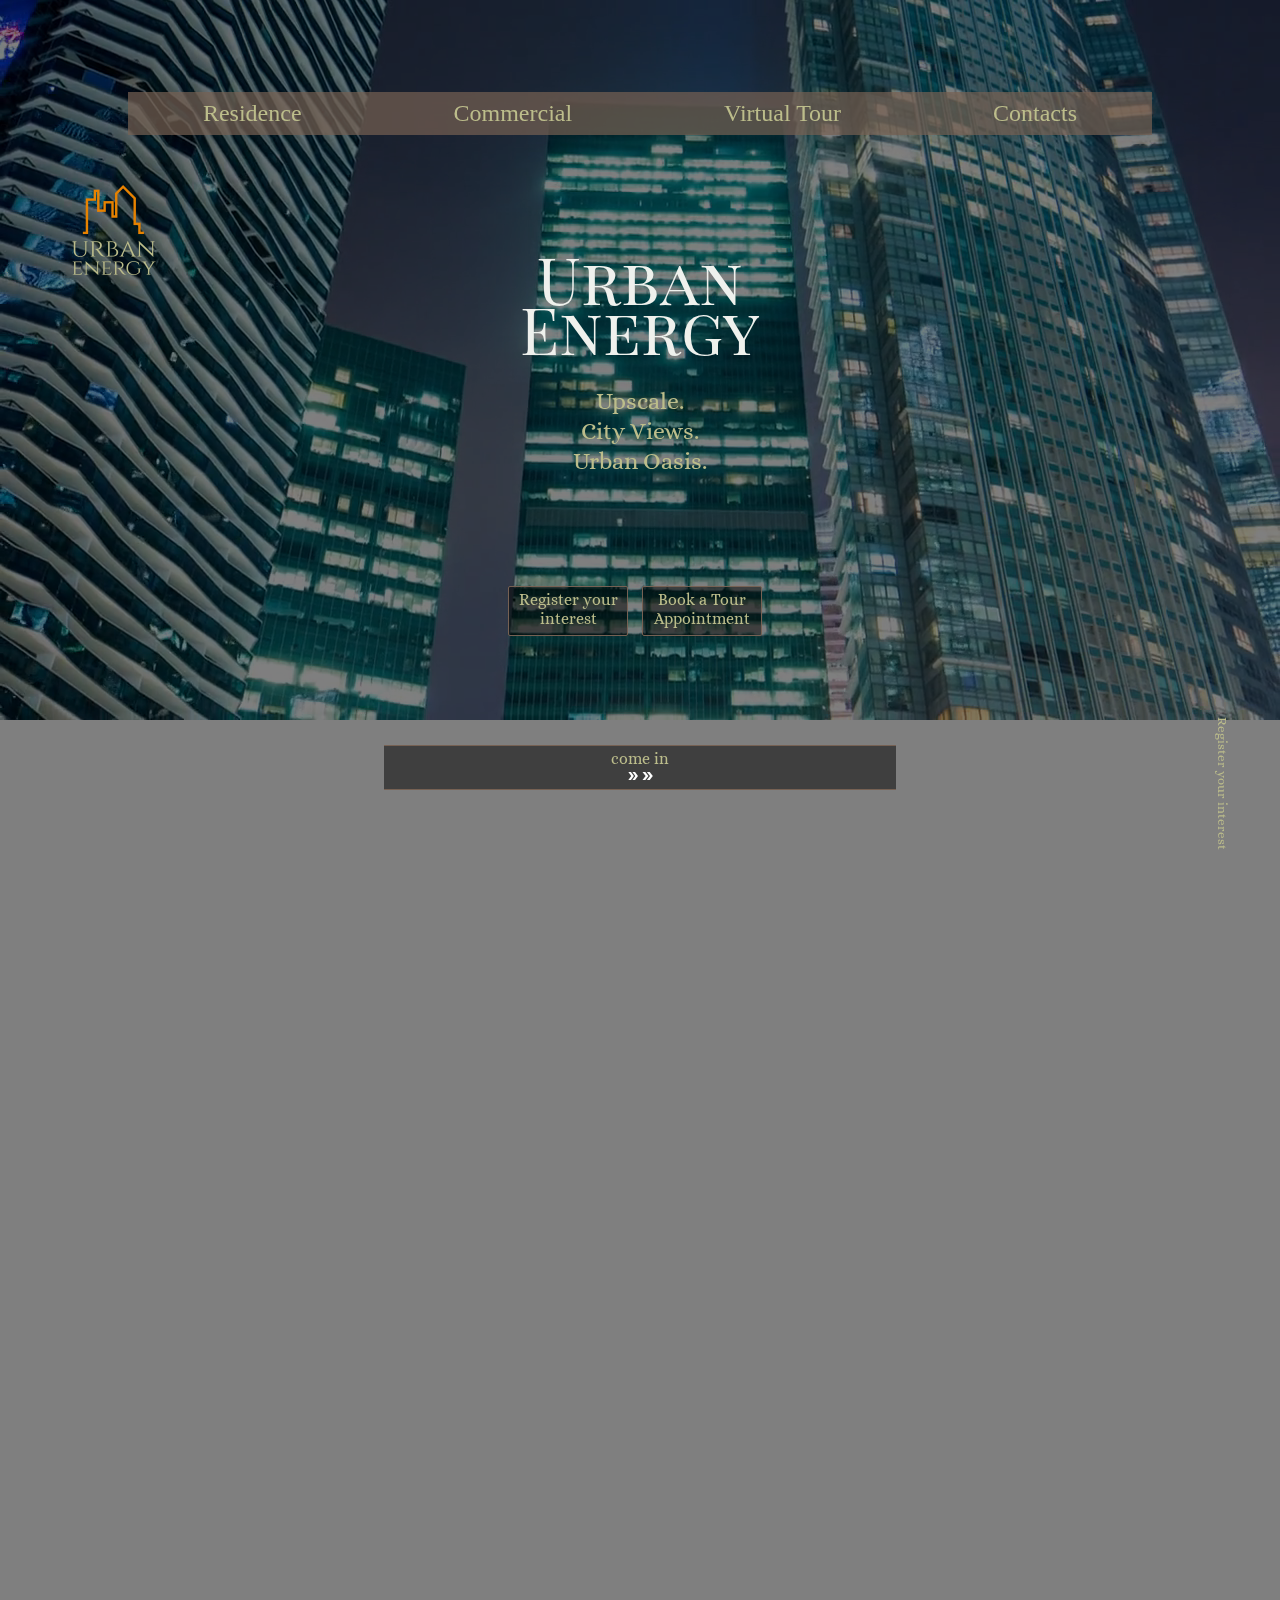
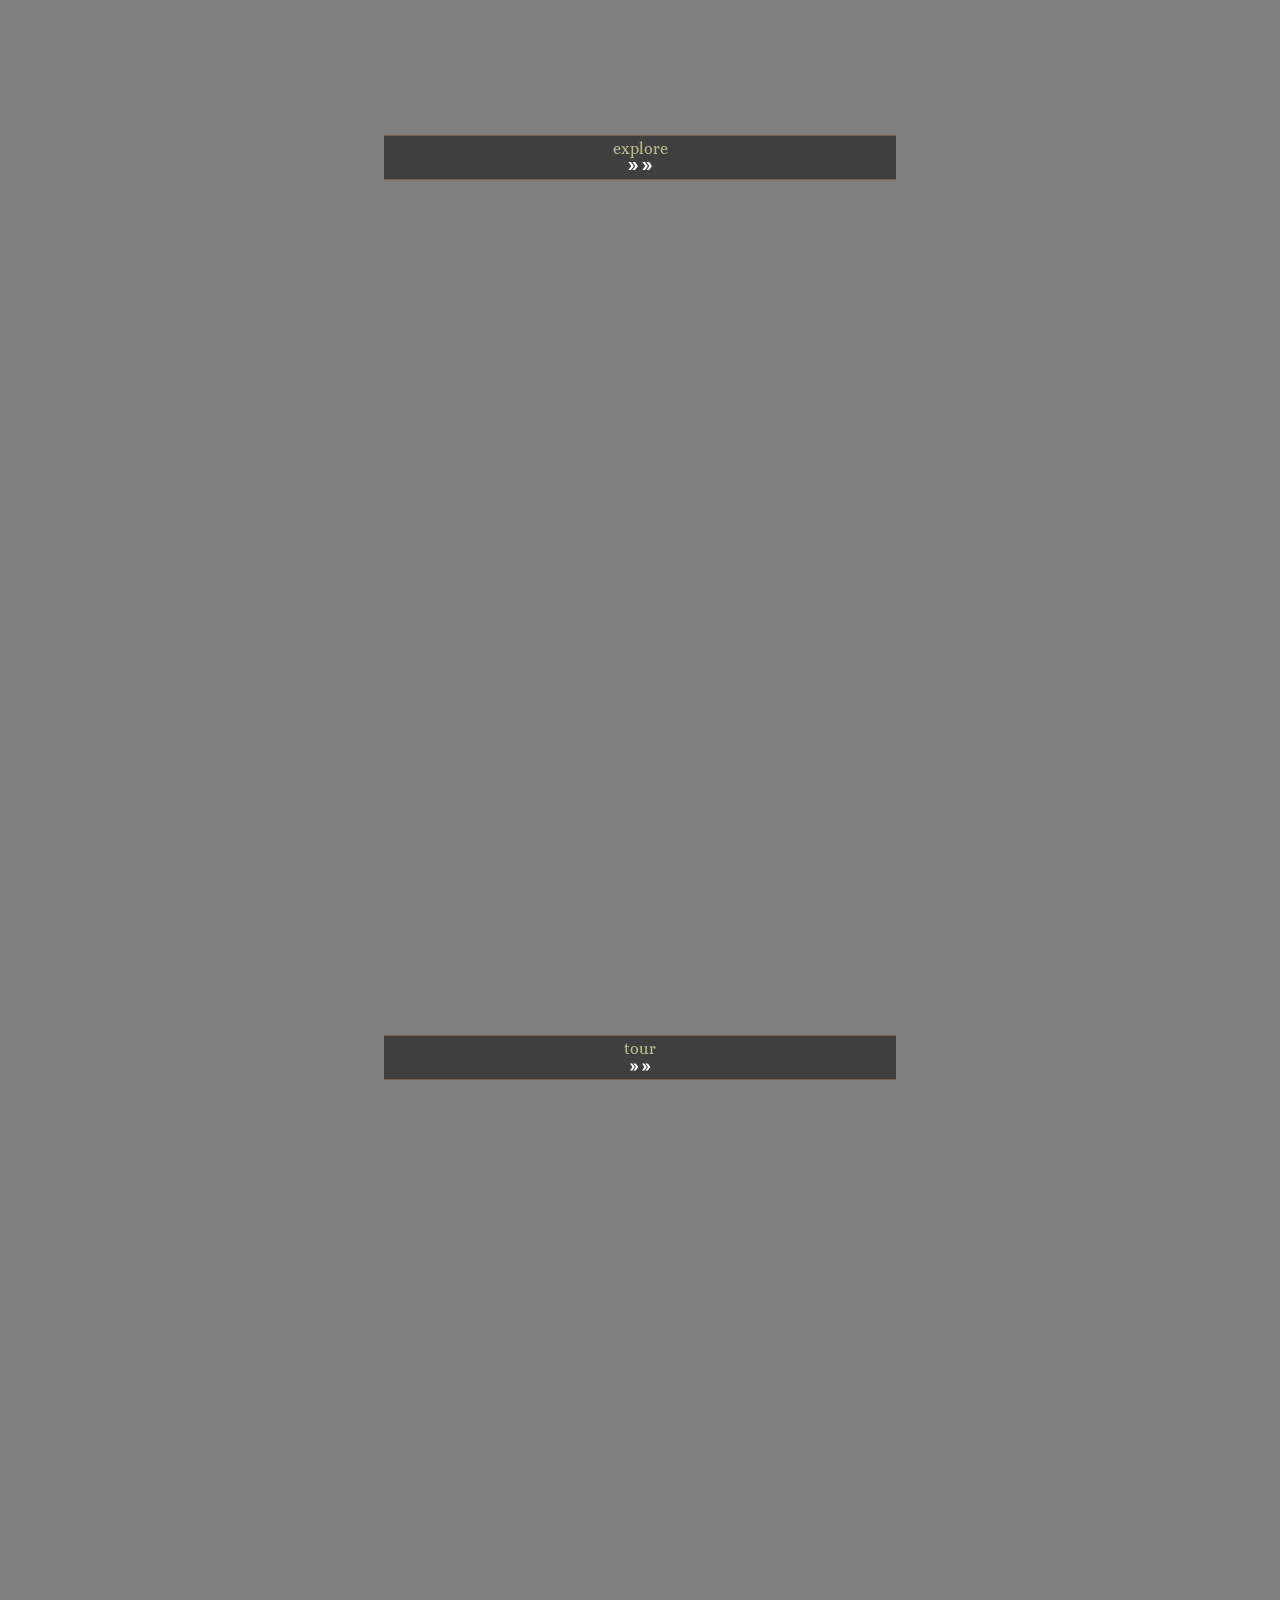
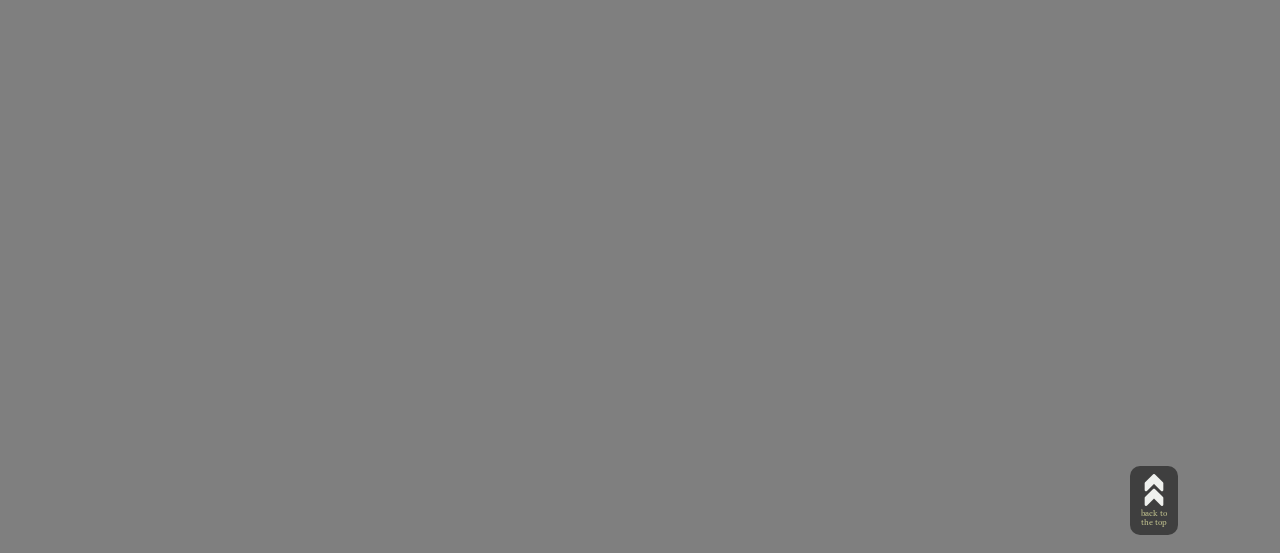
<file: index.html>
<!DOCTYPE html>
<html lang="en">
<head>
    <meta charset="UTF-8">
    <meta name="viewport" content="width=device-width, initial-scale=1.0">

    <!--css-->
    <link rel="stylesheet" href="main.css">

    <!--Media Query-->

    <link rel="stylesheet" href="MQ_desk.css">

    <!--material icons-->

    <link href="https://fonts.googleapis.com/icon?family=Material+Icons"
      rel="stylesheet">

    
    <!--Google fonts-->

    <link rel="preconnect" href="https://fonts.gstatic.com">
<link href="https://fonts.googleapis.com/css2?family=Playfair+Display+SC&display=swap" rel="stylesheet">

<link rel="preconnect" href="https://fonts.gstatic.com">
<link href="https://fonts.googleapis.com/css2?family=Alice&display=swap" rel="stylesheet">

<!--animate on scroll-->

<link rel="stylesheet" href="https://unpkg.com/aos@next/dist/aos.css" />

    <title>Urban Energy Condominium </title>
</head>

<body class="page-1" id="top">


    <nav>
        <a href="#menu"><img class="burger-icon"  src="assets/burger-menu.png" alt="hamburger icon">
    </a>


        <ul class="menuList-desk">
            <li><a href="units.html">Residence</a></li>
            <li><a href="units.html">Commercial</a></li>

            <li id="logo"><a href="#" ><img src="assets/logo2.png"></a></li>

            <li><a href="amenities.html">Virtual Tour</a></li>
            <li><a href="contacts.html">Contacts</a></li>

        </ul>
         
    </nav>

<!--------------------HERO / CALL TO ACTION----------------->

<main>

    

    <section class="hero">

        <div class="fullscreen-VideoBG">
        <video autoplay muted loop id="heroVideo">
            <source src="assets/hero2_bg.mp4" type="video/mp4">
          </video>
        </div>


        <div id="content">

        <div class="intro">
        <p class="heading" data-aos="fade" data-aos-duration="2000">Urban <br> Energy</p>
        <p class="subheading" data-aos="fade" data-aos-duration="2000">Upscale.<br> City Views. <br> Urban Oasis.</p>
        </div>

        <div class="cta_btn" data-aos="zoom-in" data-aos-duration="1700">
        <span class="btn"><a href="#register" >Register your interest</a></span>
        <span class="btn"><a href="#tour" >Book a Tour Appointment</a></span></div>
        

        <div class="nextPage"><a href="#unit">come in <br><img src="assets/double_arrow.svg" alt="double_arrow"><img src="assets/double_arrow.svg" alt="double_arrow"></a>
        </div>

    
    </section>

    <!----------UNITS----------->

    <section class="units" id="unit">

       <!--<div class="top">
            <a href="#top"><img src="assets/backtothetop.png"></a><br><span>back to <br>the top</span>
       </div> -->

        <div class="heading"> 
        <p data-aos="fade-up" data-aos-duration="2000">Supreme Residences <br>for a Modern Lifestyle.
        </p> 
        
        </div>

        <div class="nextPage"><a href="units.html">Explore  <br><img src="assets/double_arrow.svg" alt="double_arrow"><img src="assets/double_arrow.svg" alt="double_arrow"></a>
        </div>


        <div class="inquiry" >
            <a href="#register">Register your interest</a>
        </div>

    </section>

    <section class="virtual-tour">

        <!--<div class="top">
            <a href="#top"><img src="assets/backtothetop.png"></a><br><span>back to <br>the top</span>
        </div> -->

        <div class="heading"> 
            <p data-aos="fade-up" data-aos-duration="2000">Immaculate design <br> coupled with first-class amenities.
            </p> 
            
            </div>

            <div class="nextPage"><a href="amenities.html">Tour  <br><img src="assets/double_arrow.svg" alt="double_arrow"><img src="assets/double_arrow.svg" alt="double_arrow"></a>
            </div>

        </div>

    </section>


    <!---Contact Form and Appointment Form-->

    <section class="get-info" id="register">

        <div class="top">
            <a href="#top"><img src="assets/backtothetop.png"></a><br><span>back to <br>the top</span>
        </div>

        <div class="form-wrapper" data-aos="zoom-in" data-aos-duration="1700">
        <div class="content">
            <h1 class="heading">Register your interest <br> and we'll be in touch</h1>
            <p class="subheading">our dedicated sales team is ready</p>
        </div>

        <form action="" method="get" class="form">
            <label for="firstName">First Name: </label>
            <input type="text" name="firstName" id="firstName" required>

        

            <label for="lastName">Last Name: </label>
            <input type="text" name="lastName" id="lastName" required>

            

            <label for="email">Email: </label>
            <input type="email" id="email"   required>

            

            <label for="phone">Phone: </label>
            <input type="phone"   id="phone" required>


            <p class="subheading"> in order for us to tailer our offer specifically for your needs. Please let us know which level you are interested in or how many rooms you will need</p>

            <textarea id="details" name="story"
          rows="3" cols="33" placeholder="Details"></textarea>

            <h3 class="book-a-date" id="tour">Tour a Date</h3>

            <p class="subheading"> We would love to show you " " <br> Please let us know when you are available and we will do our best to receive you on that date and time:</p>

            <label for="date">Date: </label>
            <input type="datetime-local"   id="tour-appointment" required>

        

            <input type="button" value="Submit" class="btn">

        </form>
        </div>

    </section>

<!--MENU LIST-->

<section class="menu-list" id="menu">

    <div class="menu-wrapper">
        <h1 class="heading">menu</h1>

        <ul>
        <li><a href="#">home</a></li>
        <li><a href="units.html#res">residence</a></li>
        <li><a href="units.html#ofc">commercial</a></li>
        <li><a href="amenities.html">virtual tour</a></li>
        <li><a href="contacts.html">contacts</a></li>
        </ul>

    </div>


</section>

</main>





<script src="https://unpkg.com/aos@next/dist/aos.js"></script>
<script>
  AOS.init();
</script>
    
</body>
</html>
</file>
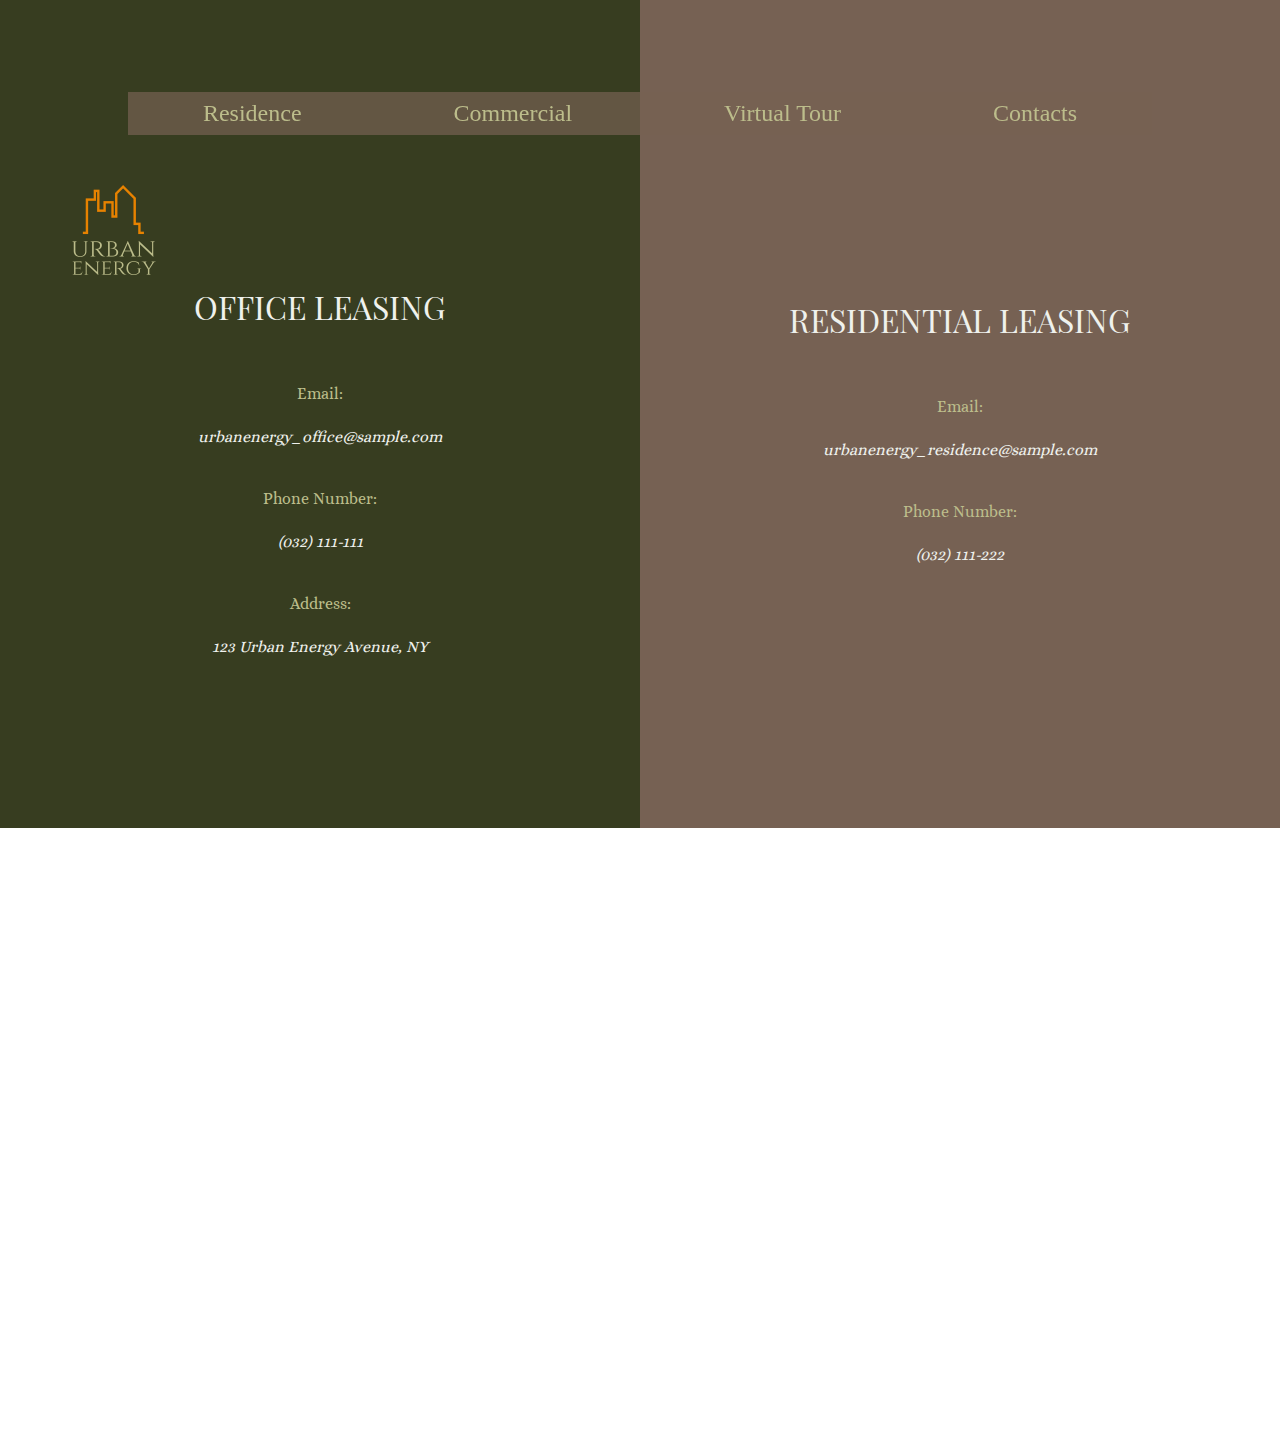
<file: contacts.html>
<!DOCTYPE html>
<html lang="en">
<head>
    <meta charset="UTF-8">
    <meta name="viewport" content="width=device-width, initial-scale=1.0">

    <!--css-->
    <link rel="stylesheet" href="main.css">

    <!--Media Query-->

    <link rel="stylesheet" href="MQ_desk.css">

    <!--material icons-->

    <link href="https://fonts.googleapis.com/icon?family=Material+Icons"
      rel="stylesheet">

    
    <!--Google fonts-->

    <link rel="preconnect" href="https://fonts.gstatic.com">
<link href="https://fonts.googleapis.com/css2?family=Playfair+Display+SC&display=swap" rel="stylesheet">

<link rel="preconnect" href="https://fonts.gstatic.com">
<link href="https://fonts.googleapis.com/css2?family=Alice&display=swap" rel="stylesheet">

<!--font awesome-->

<link rel="stylesheet" href="https://use.fontawesome.com/releases/v5.15.1/css/all.css" integrity="sha384-vp86vTRFVJgpjF9jiIGPEEqYqlDwgyBgEF109VFjmqGmIY/Y4HV4d3Gp2irVfcrp" crossorigin="anonymous">

<!--animate on scroll-->

<link rel="stylesheet" href="https://unpkg.com/aos@next/dist/aos.css" />

    <title>Contacts</title>


</head>





<body class="page-4" id="top">


  <nav>
      <a href="#menu"><img class="burger-icon"  src="assets/burger-menu.png" alt="hamburger icon">
  </a>
  
  
    <ul class="menuList-desk">
        <li><a href="units.html">Residence</a></li>
        <li><a href="units.html">Commercial</a></li>
  
        <li id="logo"><a href="index.html"><img src="assets/logo2.png"></a></li>
  
        <li><a href="amenities.html">Virtual Tour</a></li>
        <li><a href="#">Contacts</a></li>
  
    </ul>
     
  </nav>

 


<section class="contacts">

<div class="box" data-aos="fade" data-aos-duration="1000" >

  <p class="heading"> Office Leasing</p>
  
  
  <span>Email:</span><span class="info">urbanenergy_office@sample.com</span>
  <br>
  <span>Phone Number:</span> <span class="info">(032) 111-111</span>
  <br>
  <span>Address:</span><span class="info">123 Urban Energy Avenue, NY</span>


</div>

<div class="box" data-aos="fade" data-aos-duration="1000" >

  <p class="heading"> Residential Leasing</p>


  <span>Email:</span><span class="info">urbanenergy_residence@sample.com</span>
<br>
  <span>Phone Number:</span><span class="info"> (032) 111-222</span>

  <br>

  <div class="socmed">
    <a href="https://facebook.com"><i class="fab fa-facebook"></a></i>
    <a href="https://twitter.com"><i class="fab fa-twitter"></a></i>
    <a href="https://twitter.com"><i class="fab fa-instagram"></a></i>
    <a href="https://youtube.com"></i>
    <i class="fab fa-youtube"></a></i>  
  </div>


</div>


</section>


<iframe src="https://www.google.com/maps/embed?pb=!1m18!1m12!1m3!1d387193.315594718!2d-74.26055209683487!3d40.69714775735922!2m3!1f0!2f0!3f0!3m2!1i1024!2i768!4f13.1!3m3!1m2!1s0x89c24fa5d33f083b%3A0xc80b8f06e177fe62!2sNew%20York%2C%20NY%2C%20USA!5e0!3m2!1sen!2sph!4v1609938537067!5m2!1sen!2sph" width="1440" height="600" frameborder="0" style="border:0;" allowfullscreen="" aria-hidden="false" tabindex="0" color: #373d20;></iframe>



<!--MENU LIST-->

<section class="menu-list" id="menu">

  <div class="menu-wrapper">
      <h1 class="heading">menu</h1>
  
      <ul>
      <li><a href="index.html">home</a></li>
      <li><a href="units.html">residence</a></li>
      <li><a href="units.html">commercial</a></li>
      <li><a href="amenities.html">virtual tour</a></li>
      <li><a href="contacts.html">contacts</a></li>
      </ul>
  
  </div>
  
  
</section>
  
<script src="https://unpkg.com/aos@next/dist/aos.js"></script>
<script>
  AOS.init();
</script>
</body>

</html>
</file>
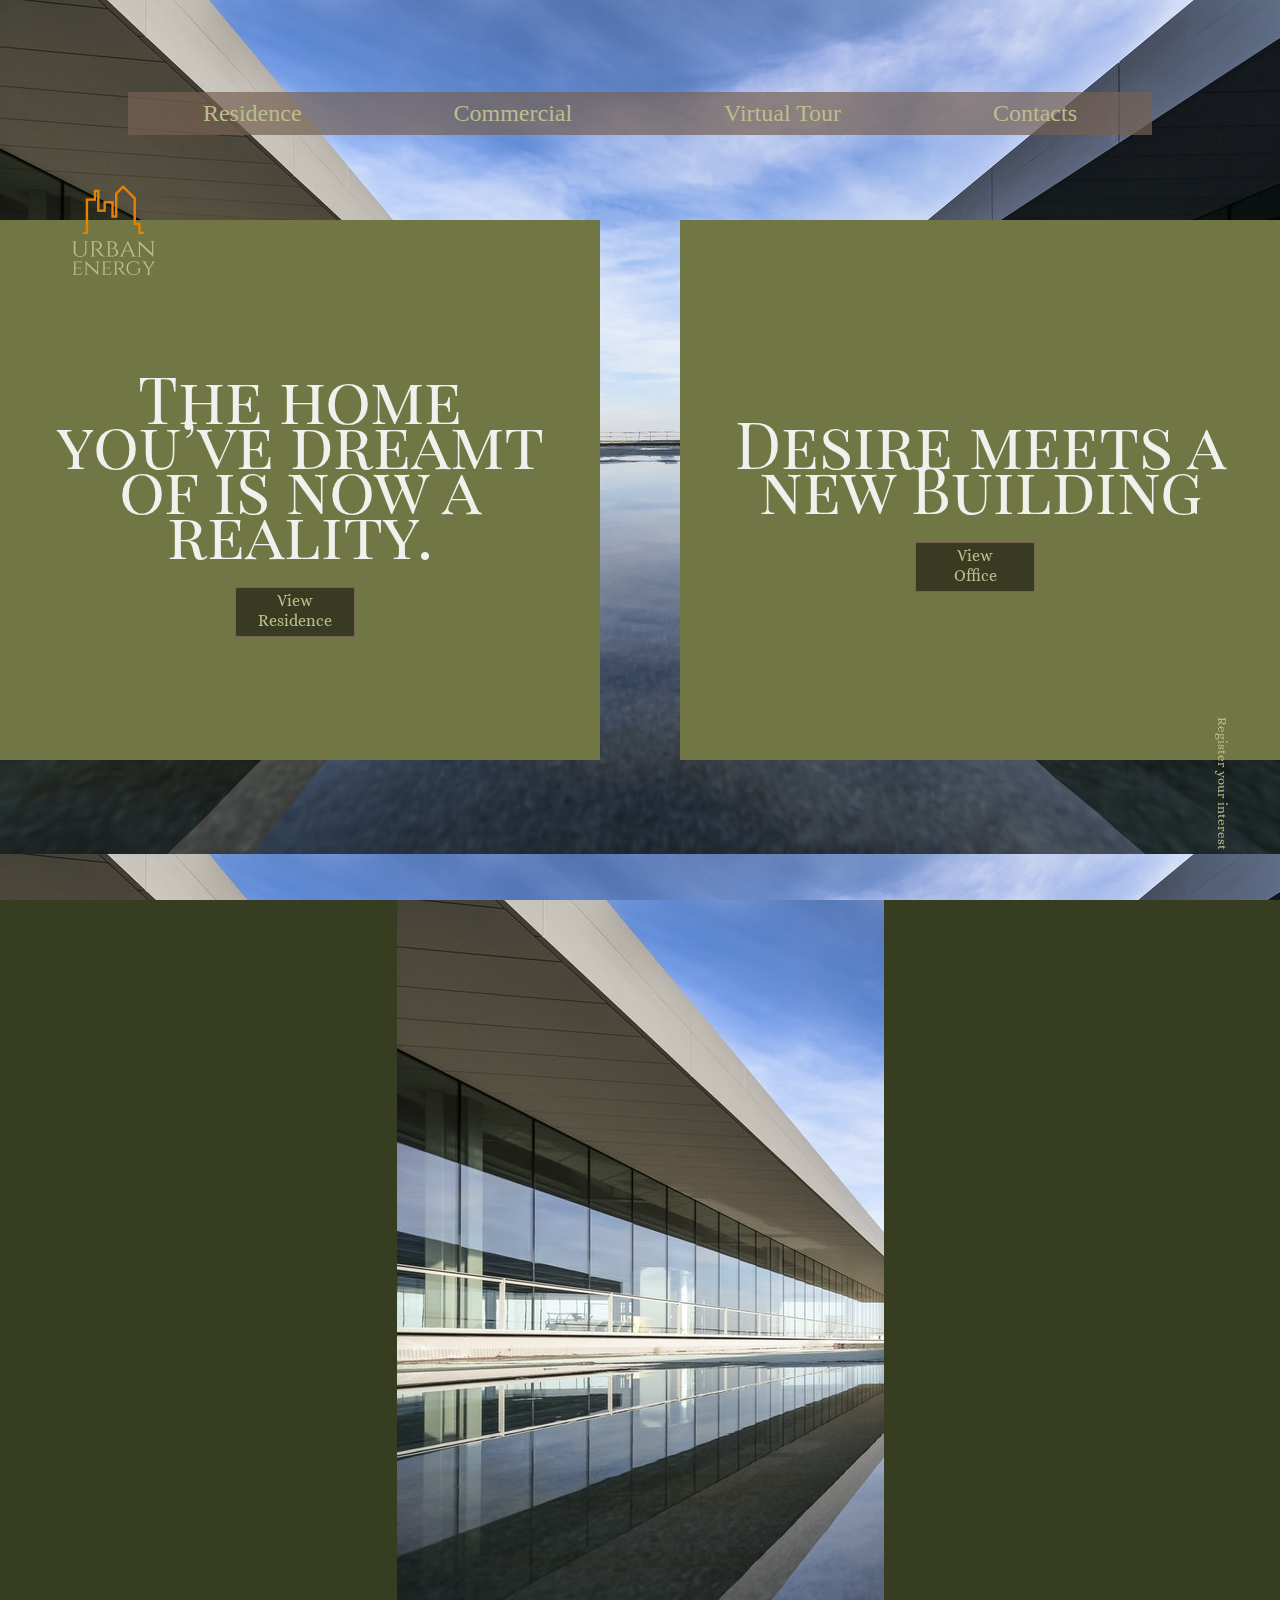
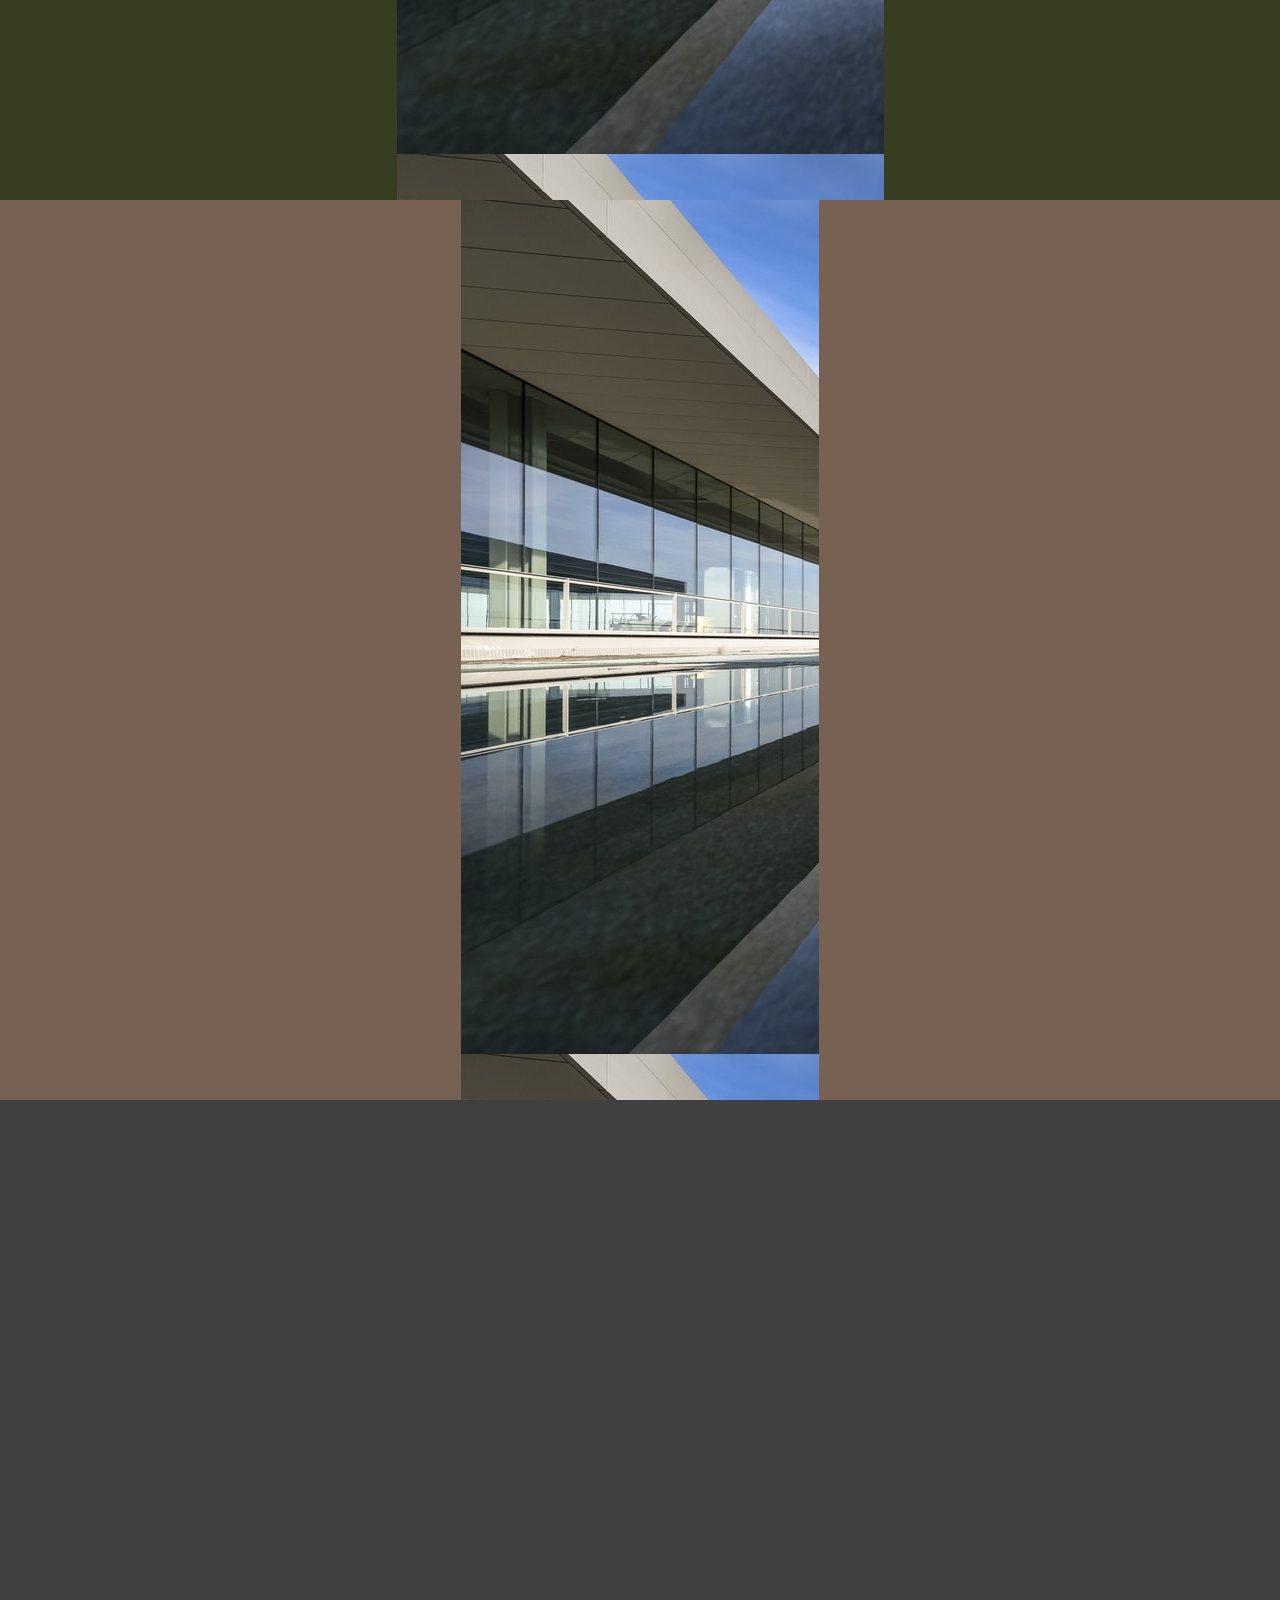
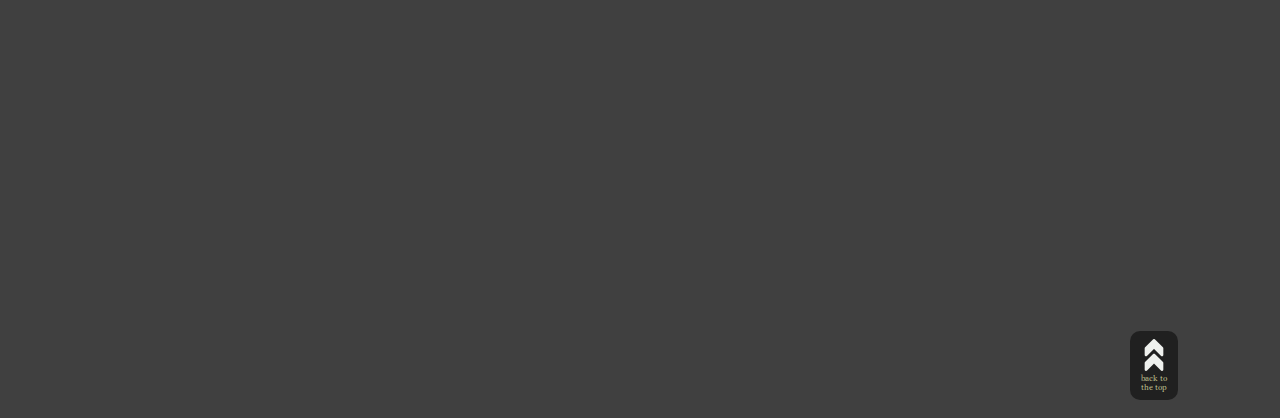
<file: units.html>
<!DOCTYPE html>
<html lang="en">
<head>
    <meta charset="UTF-8">
    <meta name="viewport" content="width=device-width, initial-scale=1.0">

     <!--Bootstrap-->

     <link href="https://cdn.jsdelivr.net/npm/bootstrap@5.0.0-beta1/dist/css/bootstrap.min.css" rel="stylesheet" integrity="sha384-giJF6kkoqNQ00vy+HMDP7azOuL0xtbfIcaT9wjKHr8RbDVddVHyTfAAsrekwKmP1" crossorigin="anonymous">

     
     

     

    <!--css-->
    <link rel="stylesheet" href="main.css">

    <!--Media Query-->

    <link rel="stylesheet" href="MQ_desk.css">

    <!--material icons-->

    <link href="https://fonts.googleapis.com/icon?family=Material+Icons"
      rel="stylesheet">

    
    <!--Google fonts-->

    <link rel="preconnect" href="https://fonts.gstatic.com">
<link href="https://fonts.googleapis.com/css2?family=Playfair+Display+SC&display=swap" rel="stylesheet">

<link rel="preconnect" href="https://fonts.gstatic.com">
<link href="https://fonts.googleapis.com/css2?family=Alice&display=swap" rel="stylesheet">


<!--animation-->

<link
    rel="stylesheet"
    href="https://cdnjs.cloudflare.com/ajax/libs/animate.css/4.1.1/animate.min.css">

<!--animate on scroll-->

<link rel="stylesheet" href="https://unpkg.com/aos@next/dist/aos.css" />
   
    <title>Residence | Commercial </title>
</head>

<body class="page-2" id="top">

  <div class="inquiry" >
    <a href="#register">Register your interest</a>
</div>

    <nav>
        <a href="#menu"><img class="burger-icon"  src="assets/burger-menu.png" alt="hamburger icon">
    </a>


        <ul class="menuList-desk">
            <li><a href="#">Residence</a></li>
            <li><a href="#">Commercial</a></li>

            <li id="logo"><a href="index.html"><img src="assets/logo2.png"></a></li>

            <li><a href="amenities.html">Virtual Tour</a></li>
            <li><a href="contacts.html">Contacts</a></li>

        </ul>
         
    </nav>


    <main>
    


    <section class="units-intro">

        <div class="unit-box" data-aos="fade-right"
        data-aos-duration="2000" > 

            <div class="intro-content">
                <p class="heading" data-aos="fade"
                data-aos-duration="2000"  data-aos-delay="1200">
                The home you’ve dreamt of is now a reality.</p>

            </div>

           

            <div class="btn" data-aos="zoom-in"
            data-aos-duration="2000"  data-aos-delay="1500">
               <a href="#res"> View Residence</a>
            </div>

            
        </div>


        <div class="unit-box end" data-aos="fade-left"
        data-aos-duration="2000"> 

            <div class="intro-content">
                <p class="heading" data-aos="fade"
                data-aos-duration="2000"  data-aos-delay="1200">Desire meets a new Building</p>

            </div>

            <div class="btn" data-aos="zoom-in"
            data-aos-duration="2000"  data-aos-delay="1500">
                <a href="#ofc">View<br> Office</a>
            </div>
        </div>


    </section>


    <section class="rooms" id="res" >

        
     <!--<div class="top">
        <a href="#top"><img src="assets/backtothetop.png"></a><br><span>back to <br>the top</span>
    </div>--> 

        <!--residence-->

        <div class="unit-container">

        <div class="unit-content residence" data-aos="slide-down" data-aos-duration="1000">

            <p class="heading" data-aos="fade" data-aos-duration="2000"
            data-aos-delay="1200">Residence</p>

            <p class="subheading" data-aos="fade" data-aos-duration="2000"
            data-aos-delay="1400">Features:</p>

            <ul >
                <li data-aos="fade" data-aos-duration="2000"
                data-aos-delay="1800"><img src="assets/structure.svg" alt="structure"> Concrete foundation</li>
                <li data-aos="fade" data-aos-duration="2000"
                data-aos-delay="2400"><img src="assets/cctv.svg" alt="cctv">Visitor Management Systems</li>
                <li data-aos="fade" data-aos-duration="2000"
                data-aos-delay="2800"><img src="assets/car-parking.svg" alt="car park">24 hour/day car park access</li>
                <li data-aos="fade" data-aos-duration="2000"
                data-aos-delay="3000"><img src="assets/router.svg" alt="communication infrastructure">Communications infrastructure</li>
                <li data-aos="fade" data-aos-duration="2000"
                data-aos-delay="3000"><img src="assets/electric.svg" alt="electric system">Emergency power capacity</li>
                <li data-aos="fade" data-aos-duration="2000"
                data-aos-delay="3000"><img src="assets/fire-alarm.svg" alt="fire alarm system">Fire alarm system</li>
            </ul>
        </div>


        <div class="unit-slideshow residence" data-aos="slide-up" data-aos-duration="1000">


            <div id="slide-indicator-residence" class="carousel slide">



                <div class="carousel-inner">

                 

                  <div class="carousel-item active">
                    <img src="assets/living-room.jpg" class="d-block w-100" alt="living room">

                    <div class="carousel-caption d-block">
                     
                      <input type="checkbox" id="img-1">
                         <label for="img-1">
                          <span class="material-icons">
                            add
                            </span>
                          </label>
   
                        <p class="animate__animated animate__fadeIn"> Lorem ipsum dolor sit amet consectetur adipisicing elit. Cumque eos blanditiis maiores voluptatum corporis architecto ratione doloremque doloribus, quaerat non.</p>
                    </div>

                  </div>


                  <div class="carousel-item">
                    <img src="assets/kitchen.jpg" class="d-block w-100" alt="kitchen">

                    <div class="carousel-caption d-block">
                     
                      <input type="checkbox" id="img-2">
                         <label for="img-2">
                          <span class="material-icons">
                            add
                            </span>
                          </label>
   
                        <p class="animate__animated animate__fadeIn"> Lorem ipsum dolor sit amet consectetur adipisicing elit. Cumque eos blanditiis maiores voluptatum corporis architecto ratione doloremque doloribus, quaerat non. </p>
                    </div>

                  </div>



                  <div class="carousel-item">
                    <img src="assets/bedroom.jpg" class="d-block w-100" alt="bedroom">

                    <div class="carousel-caption d-block">
                     
                      <input type="checkbox" id="img-3">
                         <label for="img-3">
                          <span class="material-icons">
                            add
                            </span>
                          </label>
   
                        <p class="animate__animated animate__fadeIn" > Lorem ipsum dolor sit amet consectetur adipisicing elit. Cumque eos blanditiis maiores voluptatum corporis architecto ratione doloremque doloribus, quaerat non. </p>
                    </div>


                  </div>





                  <div class="carousel-item">
                    <img src="assets/bathroom.jpg" class="d-block w-100" alt="bathroom">

                    <div class="carousel-caption d-block">
                     
                      <input type="checkbox" id="img-4">
                         <label for="img-4">
                          <span class="material-icons">
                            add
                            </span>
                          </label>
   
                        <p class="animate__animated animate__fadeIn">Lorem ipsum dolor sit amet consectetur adipisicing elit. Cumque eos blanditiis maiores voluptatum corporis architecto ratione doloremque doloribus, quaerat non.</p>
                    </div>

                  </div>
                </div>
                <a class="carousel-control-prev" href="#slide-indicator-residence" role="button" data-bs-slide="prev">
                  <span class="carousel-control-prev-icon" aria-hidden="true"></span>
                  <span class="visually-hidden">Previous</span>
                </a>
                <a class="carousel-control-next" href="#slide-indicator-residence" role="button" data-bs-slide="next">
                  <span class="carousel-control-next-icon" aria-hidden="true"></span>
                  <span class="visually-hidden">Next</span>
                </a>

              
              </div>

        </div>
   
        </div>

    </section>


    <!--office-->

    <section class="rooms" id="ofc">

      
    <!--  <div class="top">
        <a href="#top"><img src="assets/backtothetop.png"></a><br><span>back to <br>the top</span>
    </div>-->

        <div class="unit-container">

        <div class="unit-content" data-aos="slide-down" data-aos-duration="1000">

            <p class="heading" data-aos="fade" data-aos-duration="2000"
            data-aos-delay="1200">Office</p>

            <p class="subheading" data-aos="fade" data-aos-duration="2000"
            data-aos-delay="1400">Features:</p>

            <ul data-aos="fade" data-aos-duration="2000"
            data-aos-delay="1200">
                <li data-aos="fade" data-aos-duration="2000"
                data-aos-delay="1800"><img src="assets/structure.svg" alt="structure"> Concrete foundation</li>
                <li data-aos="fade" data-aos-duration="2000"
                data-aos-delay="2200"><img src="assets/cctv.svg" alt="cctv">Visitor Management Systems</li>
                <li data-aos="fade" data-aos-duration="2000"
                data-aos-delay="2600"><img src="assets/car-parking.svg" alt="car park">24 hour/day car park access</li>
                <li data-aos="fade" data-aos-duration="2000"
                data-aos-delay="3000"><img src="assets/router.svg" alt="communication infrastructure">Communications infrastructure</li>
                <li data-aos="fade" data-aos-duration="2000"
                data-aos-delay="3000"><img src="assets/electric.svg" alt="electric system">Emergency power capacity</li>
                <li data-aos="fade" data-aos-duration="2000"
                data-aos-delay="3000"><img src="assets/fire-alarm.svg" alt="fire alarm system">Fire alarm system</li>
            </ul>
        </div>
        

        <div class="unit-slideshow"  data-aos="slide-up" data-aos-duration="1000">

            <div id="slide-indicator-commercial" class="carousel slide">
                <div class="carousel-inner w-100">
                  <div class="carousel-item active">
                    <img src="assets/conference room.jpg" class="d-block w-100" alt="conference room">

                    <div class="carousel-caption d-block">
                     
                      <input type="checkbox" id="img-5">
                         <label for="img-5">
                          <span class="material-icons">
                            add
                            </span>
                          </label>
   
                        <p class="animate__animated animate__fadeIn"> Lorem ipsum dolor sit amet consectetur adipisicing elit. Cumque eos blanditiis maiores voluptatum corporis architecto ratione doloremque doloribus, quaerat non.</p>
                    </div>

                  </div>
                  <div class="carousel-item">
                    <img src="assets/office.jpg" class="d-block w-100" alt="office">


                    <div class="carousel-caption d-block">
                     
                      <input type="checkbox" id="img-6">
                         <label for="img-6">
                          <span class="material-icons">
                            add
                            </span>
                          </label>
   
                        <p class="animate__animated animate__fadeIn"> Lorem ipsum dolor sit amet consectetur adipisicing elit. Cumque eos blanditiis maiores voluptatum corporis architecto ratione doloremque doloribus, quaerat non. </p>
                    </div>

                  </div>
                  <div class="carousel-item">
                    <img src="assets/production floor.jpg" class="d-block w-100" alt="production floor">

                    <div class="carousel-caption d-block">
                     
                      <input type="checkbox" id="img-7">
                         <label for="img-7">
                          <span class="material-icons">
                            add
                            </span>
                          </label>
   
                        <p class="animate__animated animate__fadeIn" > Lorem ipsum dolor sit amet consectetur adipisicing elit. Cumque eos blanditiis maiores voluptatum corporis architecto ratione doloremque doloribus, quaerat non.</p>
                    </div>

                  </div>
                </div>
                <a class="carousel-control-prev" href="#slide-indicator-commercial" role="button" data-bs-slide="prev">
                  <span class="carousel-control-prev-icon" aria-hidden="true"></span>
                  <span class="visually-hidden">Previous</span>
                </a>
                <a class="carousel-control-next" href="#slide-indicator-commercial" role="button" data-bs-slide="next">
                  <span class="carousel-control-next-icon" aria-hidden="true"></span>
                  <span class="visually-hidden">Next</span>
                </a>
              </div>

              </div>
        </div>
    
    </section>


    <!--FORM REGISTER UR INTEREST-->

    <section class="get-info" id="register">

      
      <div class="top">
        <a href="#top"><img src="assets/backtothetop.png"></a><br><span>back to <br>the top</span>
    </div>

      <div class="form-wrapper" data-aos="zoom-in" data-aos-duration="1700">
      <div class="content">
          <h1 class="heading">Register your interest <br> and we'll be in touch</h1>
          <p class="subheading">our dedicated sales team is ready</p>
      </div>

      <form action="" method="get" class="form">
          <label for="firstName">First Name: </label>
          <input type="text" name="firstName" id="firstName" required>

      

          <label for="lastName">Last Name: </label>
          <input type="text" name="lastName" id="lastName" required>

          

          <label for="email">Email: </label>
          <input type="email" id="email"   required>

          

          <label for="phone">Phone: </label>
          <input type="phone"   id="phone" required>


          <p class="subheading"> in order for us to tailer our offer specifically for your needs. Please let us know which level you are interested in or how many rooms you will need</p>

          <textarea id="details" name="story"
        rows="3" cols="33" placeholder="Details"></textarea>

          <h3 class="book-a-date" id="tour">Tour a Date</h3>

          <p class="subheading"> We would love to show you " " <br> Please let us know when you are available and we will do our best to receive you on that date and time:</p>

          <label for="date">Date: </label>
          <input type="datetime-local"   id="tour-appointment" required>

      

          <input type="button" value="Submit" class="btn">

      </form>
      </div>

  </section>


  <!--menu list-->

  <section class="menu-list" id="menu">

    <div class="menu-wrapper">
        <h1 class="heading">menu</h1>

        <ul>
        <li><a href="index.html">home</a></li>
        <li><a href="units.html#res">residence</a></li>
        <li><a href="units.html#ofc">commercial</a></li>
        <li><a href="amenities.html">virtual tour</a></li>
        <li><a href="contacts.html">contacts</a></li>
        </ul>

    </div>


</section>
  
    </main>






<script src="https://cdn.jsdelivr.net/npm/bootstrap@5.0.0-beta1/dist/js/bootstrap.bundle.min.js" integrity="sha384-ygbV9kiqUc6oa4msXn9868pTtWMgiQaeYH7/t7LECLbyPA2x65Kgf80OJFdroafW" crossorigin="anonymous"></script>

<script src="https://unpkg.com/aos@next/dist/aos.js"></script>
<script>
  AOS.init();
</script>
</body>
</html>
</file>
<file: main.css>
*, *:before,
*:after {
          box-sizing: border-box;
          margin: 0;
          padding: 0;
          scroll-behavior: smooth;
       
          
        

}

html {
    font-size: 16px;
    
}

body {
    width: 100vw;
    height: 100vh;
    color: #eff1ed;
    font-family: 'Alice', serif;
   
    
    

 

 
   

}

section {
    height: 100vh;
    display: flex;
    flex-direction: column;
    justify-content: space-around;
    align-items: center;
    overflow: hidden;
    position: relative;

    
    
    
    
}

section::before {
    content:'';
    position: absolute;
    top: 0;
    bottom: 0;
    right: 0;
    left: 0;
    background: rgba(0, 0, 0, 0.5);
  /* background: rgba(55, 61, 32, 0.5);*/

    
   
}



a {
    text-decoration: none;
    display: inline-block;
    color:#bcbd8b;
    font-size: .8rem;
    
    
    
}

a:hover {
    color: #eff1ed;
    
} 

li {
    list-style-type: none;
    text-align: center;
}



nav {
    height: 7vh;
    display: flex;
    flex-direction: column;
    align-items: center;

    position: fixed;
    top: 0;
    right: 0;
    left: 0;
    z-index: 1000;
  
   
}



.heading {
    font-family: 'Playfair Display SC', serif;
    padding: 2rem;
    text-align: center;
    font-size: 2.8rem;
    color:#eff1ed;
}

.subheading {
    font-size: 1rem;
    color: #bcbd8b;
    
}


.btn {
    display: inline-block;
    width: 120px;
    height: 50px;
    border: 1px solid #766153;
    color: #ffffff;
    margin-right: 10px;
    padding: .2rem .5rem;
    border-radius: 2px;
    font-size: .5rem;
    text-align: center;
    background: rgba(0, 0, 0, 0.5);
    
   
}

.btn:hover {
    background: #766153;
    transform: scale(1.1);
    transition: .5s ease;
    color: #ffffff;

}


.nextPage {
    text-transform: lowercase;
    width: 40vw;
    height: 45px;
    border-top: .5px solid #766153;
    border-bottom: .5px solid #766153;
    text-align: center;
    padding: .2rem .5rem;
    z-index: 2000;
    background: rgba(0, 0, 0, 0.5);
    
    
}

.nextPage img {
    width: 25%;
}


.top {
    width:auto;
    position: absolute;
    bottom: 2%;
    right: 8%;
    z-index: 2000;
    padding: .5rem;
    background: rgba(0,0,0,0.5);
    border-radius: 10px;
    text-align: center;
}



.top span {
    display:inline-block;
    color: #bcbd8b;
    font-size: .5rem;
   
}

.hero .nextPage img {
    transform: scale(1);
   
}

.nextPage img:hover {
    transform: scale(2);
}

.hero .nextPage img:hover {
    transform:rotate(90deg);
    
}

.hero .nextPage img,
.nextPage img:hover,
.hero .nextPage img:hover {
    transition: .5s ease;
}


.nextPage a, .btn a {
    font-size: 1rem;
    color: #bcbd8b;
}

.nextPage a:hover {
    color: #eff1ed;
    font-style: oblique;
    transition: .5s ease;
}




.inquiry {
    writing-mode: vertical-lr;
    position: fixed;
    right: 10px;
    bottom: 50px;
    z-index: 2000;
    font-size: .5rem;
}






.burger-icon {
    width: 80%;
    margin-top: 1rem;
    cursor: pointer;
   

    
    
}


.menuList-desk{
    background: transparent;
    display: none;
    font-family: 'Fauna One', serif;
}

.menuList-desk a {
    font-size: 1.5rem;
}

#logo a {
    font-size: 2rem;
}

.menu-list li {
    padding: .5rem;
}



/* HERO OR CALL TO ACTION */

.fullscreen-VideoBG {
   
    position: fixed;
    top: 0;
    right: 0;
    bottom: 0;
    left: 0;
    height: 100%;
    overflow: hidden;
    z-index: -100;
}

#heroVideo {
    
    position: absolute;
    top: 0;
    left: 0;
    right: 0;
    bottom: 0;
    
}


#content {
    position: fixed;
    top: 0;
    bottom: 0;
    right: 0;
    left: 0;
    display: flex;
    flex-direction: column;
   justify-content: space-evenly;
   align-items: center;
   
  
}

.intro .heading {
    line-height: 32px;
    margin: 2rem;
    
}
.intro .subheading {
    
    line-height: 1.5rem;
    text-align:center;
    font-size: 1rem;
    line-height: 20px;
}





/* UNITS */


section.units {
    background-image: url("assets/units_bg.jpg");
    background-position: center;
    background-size: cover;
    background-attachment: fixed;
   
    
   
}

.units .heading, .virtual-tour .heading, .form-wrapper { 
    z-index: 100;
}

section.virtual-tour {
    background-image: url("assets/tour_bg.jpg");
    background-position: center;
    background-size: cover;
    background-attachment: fixed;
   

}


/* Contact Form and Appointment Form */


section.get-info {
    height: auto;
    background-image: url("assets/form_bg.jpg");
    background-position: center;
    background-size: cover;
    background-attachment: fixed;
    
}


.form-wrapper {
    width: 90%;
    margin: 20px auto;
    display: flex;
    flex-direction: column;
    justify-content: space-around;
    background: #373d20;
    padding: 2rem;
    line-height: 37px;
   
}

.get-info .heading {
    font-size: 2rem;
    
}

.get-info .subheading {
    font-size: 0.7rem;
}

.get-info .form {
    font-size: .8rem;
    text-align: center;
    width: 70%;
    margin: 0 auto;
    
}

.get-info label {
    font-style: oblique;
}
.book-a-date {
   margin-top: 1rem;
   line-height: 25px;
   font-size: 1rem;
}


input, textarea {
    outline: none;
    border:none;
    border-bottom: .5px solid #766153;
    background-color:rgba(0, 0, 0, 0);
    color: #bcbd8b;
    display: block;
    width: 150px;
    margin: 0 auto;
    text-align: center;

}



.get-info {
    font-size: 10px;
}

.content .heading {
    padding: 0;
    text-align: left;
}
.form .btn {
    margin-top: 1rem;
    cursor: pointer;
}

/* MENU */

section.menu-list {
    background-color: #766153;
    position: relative;
    z-index: 1000;
}


.menu-wrapper {
    position: relative;
}

.menu-wrapper li {
    width: 70%;
    height: auto;
  
    text-transform: uppercase;
    margin: 1.5rem;

}

.menu-list a {
    font-size: 1.5rem;
}


                

/****************SECOND PAGE***********************/


.page-2{
    background: gray;
    height: auto;
    position: relative;
    height: 100vh;
}


 section.rooms::before,section.units-intro::before, .amenities::before, .contacts::before {
    background: transparent;

}


/*unit intro*/

section.units-intro {
    background:url(assets/page2_bg.jpg);
    width: 100vw;
    height: 100vh;
    background-position: top center;
}


section.units-intro .heading {
    display:none;
 }


.unit-box {
    width: 100vw;
    height: 50vh;
    display: flex;
    align-items: flex-end;
    justify-content: center;
    
}

.end {
    align-items: flex-start;
    margin-top: 1rem;
}

 .page-2 .btn {
    position: relative;
    z-index: 400;
    line-height: 20px;

    

  
}


/* rooms */

.rooms {
    height: 100%;
}
.rooms img {
    width: 40px;
    padding-right: 1rem;
}

#res {
    background: #373d20;
}

#ofc {
    background: #766153;
}

.rooms .heading {
    padding-bottom: 0;
}
.rooms .subheading {
    margin: 1rem 2rem;
    font-size: 1.5rem;
   
}

.rooms .unit-container {
    display:flex;
    flex-direction: column;
   

 
}

.rooms .unit-content {
    order: 2;
    
    
    
    
}

.rooms .unit-slideshow {
    order: 1;
}
    

.unit-content ul li {
    text-align: left;
    margin: 1rem 0;
    font-size: 1rem;
   
  
}



.carousel {
    position: relative;
}


.testing {
    position: absolute;
    top:20%;
    left: 5%;
    
}




/* -------------- */

.carousel-item {
    position: relative;
  
}

.carousel-caption  {
    position: absolute;
    top: 0;
     
  }
 
.carousel-caption .material-icons{

    position: absolute;
    left: 0;
    font-size: 35px;
    color:black;
    width: 35px;
    border-radius: 40px;
    cursor: pointer;
    background: #766153;
}
.carousel-caption  input {
    display: none;
}
    

.carousel-caption p {
    width: 90%;
    text-align: left;
    display: none;
    padding: 1.5rem;
    font-size: clamp(.8rem, 1.5vw, 2.8rem);
    margin-top: 1.9rem;
    color: #eff1ed;
    font-weight: 400;
    font-style: oblique;
    background: rgba(0, 0, 0, 0.5);
    transition: .5s;
    
    
}

#img-1:checked ~ p, #img-2:checked ~ p, #img-3:checked ~ p, #img-4:checked ~ p, #img-5:checked ~ p, #img-6:checked ~ p, #img-7:checked ~ p  {
    display: block;
   
}
    

 
/*---------3RD PAGE---------*/

.page-3 .heading {
    line-height: 50px;
    font-size: 2.1rem;
  
}



.page-3 .material-icons {
    display: inline-block;
   text-align:center;
   position: absolute;
   bottom: 5%;
    
    font-size: 50px;
    cursor:pointer;


}


/*THE PAVILION*/

section.amenities {
    background: white;
    height: 100%;

}


.amenities-title {
    width: 100vw;
  height:30%;
  padding: 2rem;


}

.amenities-title, .gallery {
background: #373d20;
}


.gallery {
    width: 100%;
    height: 100vh;
    display: grid;
    place-items: center;
    overflow-y: scroll;
    z-index: 9999;
    
    

    
}

.gallery img {
    width: 100%;
    

   
   
}



/**********CONTACT***************/


.contacts {

    height: auto;
    background: gray;
    display: flex;
    flex-direction: column;
   
   
  
   

}



.box {
    width: 100%;
    height: 100vh;
    background: pink;
    display: flex;
    flex-direction: column;
    justify-content: center;
    align-items: center;
   
}

.box:nth-child(1) {
    background: #373d20;
}


.box:nth-child(2) {
    background: #766153;
}


.page-4 .heading, .page-4 i {
    font-size: 2rem;
    text-transform: uppercase;
    
}

.page-4 .info {
    font-style: oblique;
    color: #eff1ed;
    
}

.page-4 span,  .socmed {
    display: inline-block;
    margin-top: 1.5rem;
    color:#bcbd8b;
}



.socmed i {
    position: relative;
    z-index: 999;
    margin-right: 1rem;
    transition: 0.5s;
}


.socmed i:hover {
    transform: skew(-25deg);
}


iframe {
    color: #373d20;

}



/*the end*/
</file>
<file: MQ_desk.css>
/* Landing Page */
@media only screen and (min-width: 1024px) {


body {
    overflow-x: hidden;
    
}

nav {
   height: 15vh;
   flex-direction: row;
   justify-content: center;
   align-items: flex-end;
   position: static;
   background: rgba(0,0,0,0.5);
   
   
}

/*
nav::before {
    content:'';
    position: absolute;
    width: 100vw;
    height: 100%;
   // background: rgba(55, 61, 32, 0.5);//
}*/


.heading {
    font-size: 4rem;
}

.inquiry {
   
    right: 50px;
    bottom: 50px;
}


.burger-icon {
    display: none;
}


.menuList-desk {
    width: 80%;
    display: flex;
    justify-content: space-around;  
    align-items: center; 
    gap: 2px;
    padding: .5rem 0;
    background: rgba(118, 97, 83, 0.7);
    /*
    background: rgba(0, 0, 0, 0.5);*/
    z-index: 1000;

}
/*
.menuList-desk li:not(#logo) {
    padding: .5rem 1rem;
    background: rgba(0, 0, 0, 0.5);
}*/

.menuList-desk li {
    position: relative;
    -webkit-animation: scale-in-top 0.5s cubic-bezier(0.250, 0.460, 0.450, 0.940) both;
    animation: scale-in-top 0.5s cubic-bezier(0.250, 0.460, 0.450, 0.940) both;
   
}

.menuList-desk li:not(#logo) a:hover {
    border-bottom: 1px solid #bcbd8b;


}

@-webkit-keyframes scale-in-top {
    0% {
      -webkit-transform: scale(0);
              transform: scale(0);
      -webkit-transform-origin: 50% 0%;
              transform-origin: 50% 0%;
      opacity: 1;
    }
    100% {
      -webkit-transform: scale(1);
              transform: scale(1);
      -webkit-transform-origin: 50% 0%;
              transform-origin: 50% 0%;
      opacity: 1;
    }
  }
  @keyframes scale-in-top {
    0% {
      -webkit-transform: scale(0);
              transform: scale(0);
      -webkit-transform-origin: 50% 0%;
              transform-origin: 50% 0%;
      opacity: 1;
    }
    100% {
      -webkit-transform: scale(1);
              transform: scale(1);
      -webkit-transform-origin: 50% 0%;
              transform-origin: 50% 0%;
      opacity: 1;
    }
  }
  


 #logo  {
    font-size: 2rem;
    position: fixed;
    left: 5%;
    top: 20%;
    z-index:3000; 
    
}

#logo img {
    width: 100px;
    height: 100px;
    object-fit: cover;
}


/*
.menuList-desk li:not(:nth-child(3))::after {
    content:'';
    position: absolute;
    bottom: -40%;
    left: 40%;
    width: 30px;
    height: 5px;
    background: #766153;
}*/


/*
.menuList-desk li:not(:nth-child(3))::before {
    content:'';
    position: absolute;
    top: -5px;
    right: 0;
    width: 50px;
    height: 5px;
    background: #766153;
}

/*
/* HERO / CALL TO ACTION */


.fullscreen-VideoBG {
    width: 100vw;
}

#heroVideo {
    width: 100%;
}

.intro .heading {
    font-size: 4rem;
    line-height: 50px;
    margin-top: 7rem;
    margin-bottom: 0;
}

.intro .subheading {
    font-size: 1.5rem;
    line-height: 30px;
}

/* Contact Form and Appointment Form */

.form-wrapper {
    flex-direction: row;
    height: 75%;
    margin: 3rem auto;
    text-align: left;
}

.form {
    align-self: center;
}

.get-info .form {
    width: 40%;
    font-size: 1rem;
    text-align: left;
}

.get-info .subheading {
    font-size:1rem;
}
input, textarea {
   margin: 0;
}

.form input:not(.btn), .form textarea {
    display: inline;
    width: 400px;
}

.form .btn {
    margin-top: 1rem;
}


/* MENU LIST */

.menu-list {
    display: none;

}



/****************SECOND PAGE***********************/



.page-2 section {
    flex-direction: row;

}

.page-2 nav, .page-4 nav {
   background: transparent;
   position: absolute;

}

.page-2 nav::before, .page-4 nav::before {
    background: transparent;
    
}




section.units-intro .heading {
    display:block;
    line-height: 45px;
 }

 .units-intro {
     gap: 5rem;
    align-content: center;
    position: relative;
     
 }



 .unit-box {
     flex-direction: column;
     align-items: center;
     background:#717744;
     height: 60vh;
     margin-top: 5rem; 
    
 }


.rooms {
    height: 100vh;
   
}

.rooms .unit-container {
    flex-direction: row-reverse;
    background:url(assets/page2_bg.jpg);
}

.unit-content {
    width: 40%;
    height: 100vh;
    background: #373d20;
}


#ofc .unit-content {
    background: #766153;
}

#ofc .unit-slideshow {
    background:  #373d20;
}



.rooms .unit-slideshow {
    width: 60%;
    height: 100vh;
    background:#766153;
    display: flex;
    align-items: center;
   
}




/*---------3RD PAGE---------*/

.page-3 .heading {
    font-size: 5rem;
    line-height: 70px;
}

.page-3 .get-info .heading {
    font-size: 2rem;
    line-height: 40px;
}
.page-3 .material-icons {
    bottom: 20%;
    font-size: 70px;
}





/*THE PAVILION*/




section.amenities {
    flex-direction: row;
    align-items: flex-start;
    width: 100%;
    height: 100vh;   
}

.amenities-title {
    width: 35%;
    height: 100%;
    text-align: left;

   
}


.gallery {
    width: 65%;
    height: 100vh;
    display: flex;
    justify-content: center;
    flex-wrap: wrap;
    overflow-y: scroll;
    z-index: 999;
    padding-bottom: 1rem;


}


.gallery img {
    width: 100%;
    
    cursor: url('assets/enlarge.png'), auto;
    


   
}

.amenities-title .heading {
    font-size: 3.5rem;
}



/**********CONTACT***************/


.contacts {
    background: #766153;
    height: 92vh;
    flex-direction: row;
}

.page-4 nav {
    background: rgba(255, 255, 255, 0);
}

.page-4 .heading {
    margin-top: 5rem;
}



}


/*the end*/
</file>
